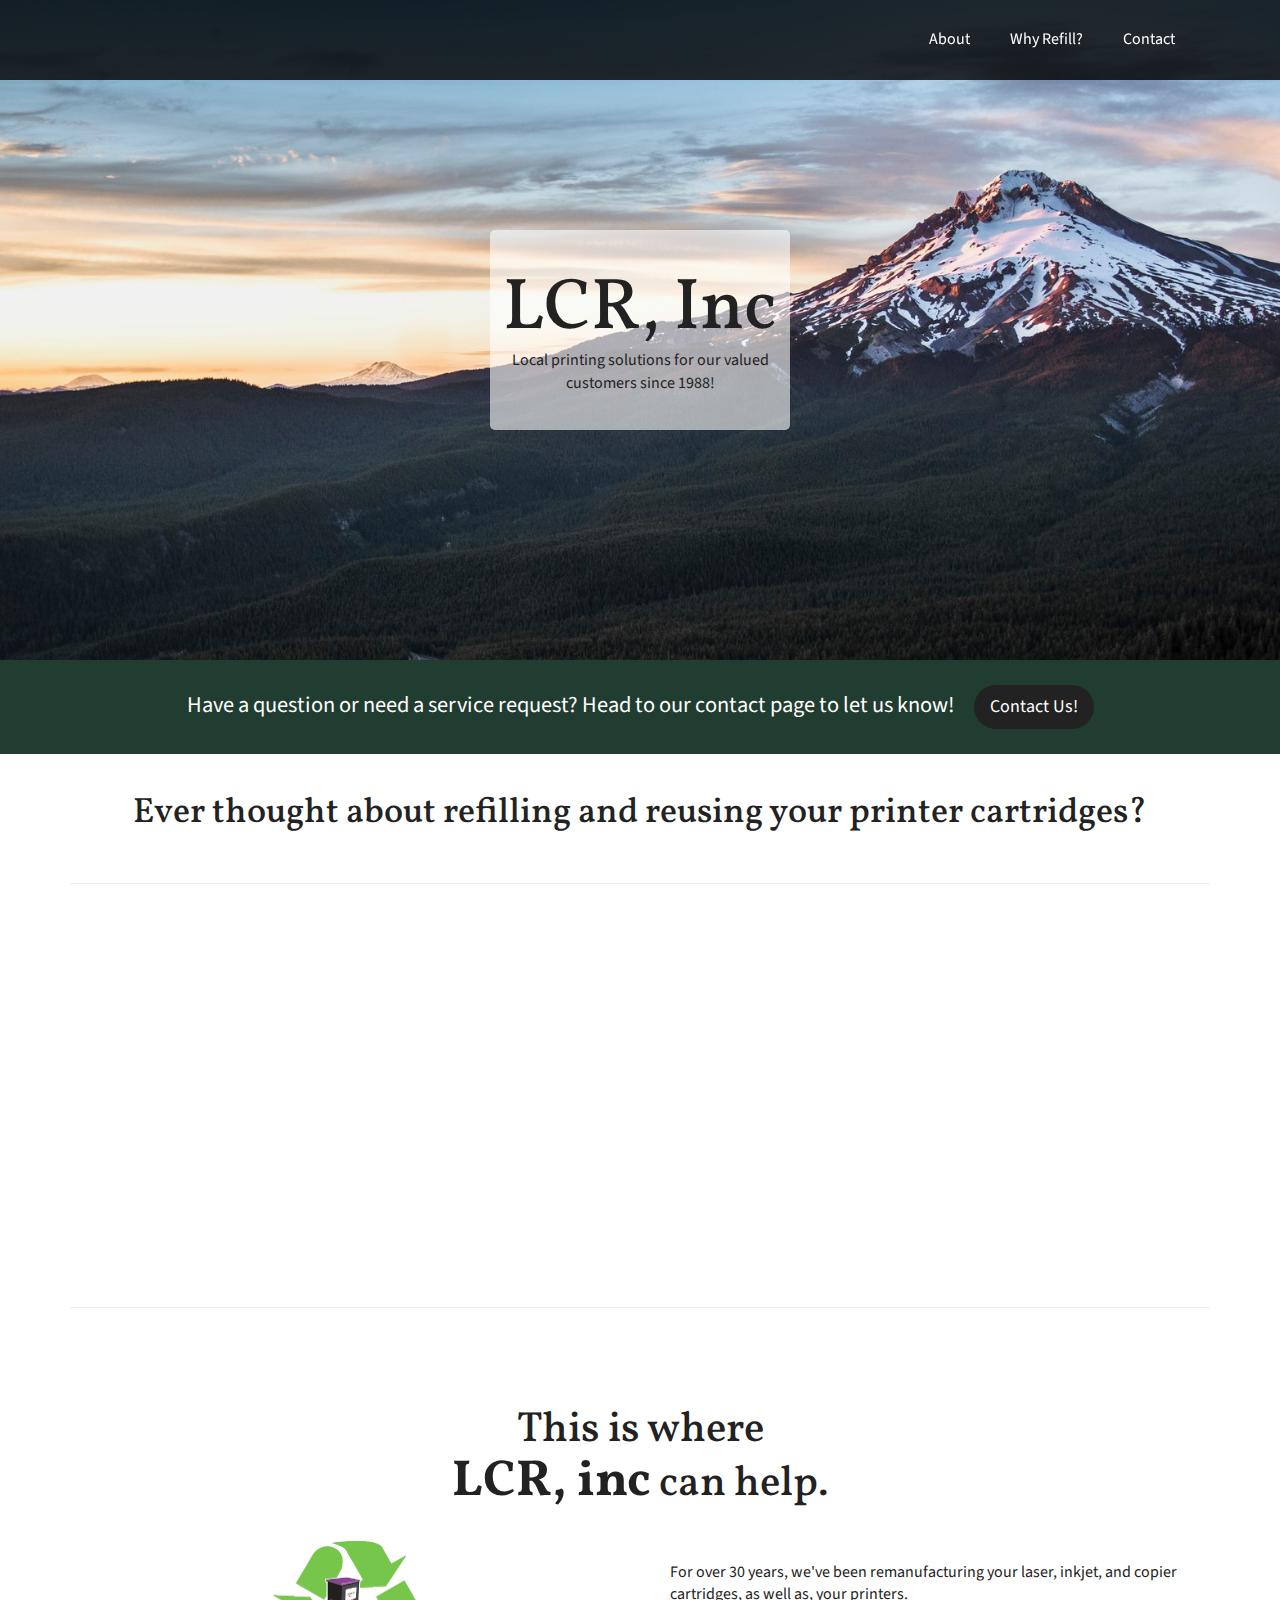
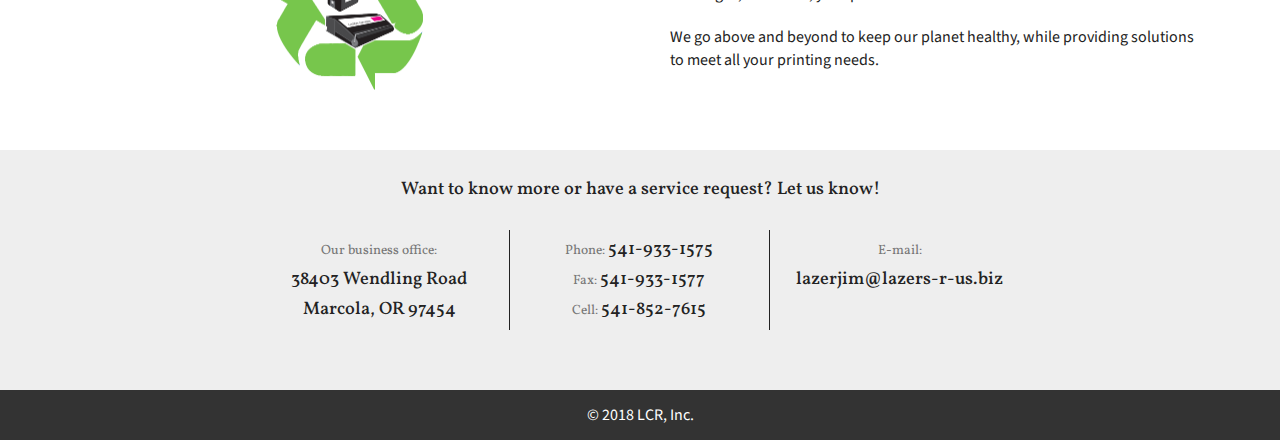
<file: index.html>
<!DOCTYPE html>
<html>
	<head>
		<meta http-equiv="Content-Type" content="text/html" charset="UTF-8">
		<meta charset="utf-8">

		<!-- for responsive development. Sets width and initial scale -->
		<meta name="viewport" content="width=device-width, initial-scale=1">

		<!-- will be updated in wordpress -->
		<meta name="description" content="">
		<meta name="author" content="">

		<!-- for browser icons (remove, if not used?) -->
		<link rel="icon" href="assets/img/recycling.png">

		<title>LCR, Inc. | Lazers R Us</title>

		<!-- Bootstrap Core CSS - CDN -->
		<!-- Latest compiled and minified CSS -->
		<link rel="stylesheet" href="https://maxcdn.bootstrapcdn.com/bootstrap/3.3.7/css/bootstrap.min.css" integrity="sha384-BVYiiSIFeK1dGmJRAkycuHAHRg32OmUcww7on3RYdg4Va+PmSTsz/K68vbdEjh4u" crossorigin="anonymous">

		<!-- My Custom CSS -->
	  <!-- <link rel="stylesheet" type="text/css" href="css/normalize2.css"> -->
		<link rel="stylesheet" type="text/css" href="assets/css/style.css">

		<!-- Google Fonts -->
		<link href="https://fonts.googleapis.com/css?family=Vollkorn:400,700" rel="stylesheet">
		<link href="https://fonts.googleapis.com/css?family=Source+Sans+Pro:400,700" rel="stylesheet">



		<!-- IE Support
		=============================================================================== -->
		<!-- HTML5 shiv and Respond.js IE8 support of HTML5 elements and media queries -->

		<!-- [if lt 9]>
		<script src="https://oss.maxcdn.com/html5shiv/3.7.2/html5shiv.min.js"></script>
		<script src="https://oss.maxcdn.com/respond/1.4.2/respond.min.js"></script>
		<![endif] -->
	</head>
<body>

		<!-- HEADER
		=============================================================================== -->
		<header class="site-header" role="banner">

			<!-- NAV
			=============================================================================== -->
			<div class="navbar-wrapper">
				<div class="navbar navbar-inverse" id="navbar" role="navigation">
					<div class="container">
						<div class=" navbar-header col-sm-3">
							<button type="button" class="navbar-toggle" data-toggle="collapse" data-target=".navbar-collapse">
								<span class="sr-only">Toggle navigation</span>
								<span class="icon-bar"></span>
								<span class="icon-bar"></span>
								<span class="icon-bar"></span>
							</button> <!-- navbar-toggle -->
							</h1><a class="navbar-brand" href="#">LCR, inc</a></h1>
						</div> <!-- .navbar-header -->
						<div class="navbar-collapse collapse">
							<ul class="nav navbar-nav navbar-right" id="nav-links">
								<li><a href="about.html">About</a></li>
								<li><a href="why.html">Why Refill?</a></li>
								<li><a href="contact.html">Contact</a></li>
							</ul> <!-- .nav -->
						</div> <!-- .navbar-collapse -->	
					</div> <!-- .container -->
				</div> <!-- .navbar -->	
		  </div> <!-- .container -->
		</header> <!-- .site-header -->



		<!-- HERO
		=============================================================================== -->
		<section id="hero" data-type="background" data-speed="3">
			<div id="header-wrap">
				<h1 id="hero-title">LCR, Inc</h1>
				<p id="hero-motto">Local printing solutions for our valued customers since 1988!</p>
			</div> <!-- #header-wrap -->
			
		</section>

		<section id="contact-stripe">
			<div class="container">
				<div class="row">
					<p>Have a question or need a service request? Head to our contact page to let us know!<a class="btn btn-lg btn-primary" href="contact.html">Contact Us!</a></p>
				</div> <!-- .row -->
			</div> <!-- .container -->
		</section> <!-- #contact -->


		<!-- MAIN
		=============================================================================== -->
		<main>

			<!-- REFILL
			=============================================================================== -->
			<section id="refill">
				<div class="container">	
					<div class="row">
						<div class="col-sm-12">
							<h2>Ever thought about refilling and reusing your printer cartridges?</h2>
						</div> <!-- end col -->
					</div> <!-- .row -->
					<hr>
					<div class="row">
						<div class="col-sm-6 animation-element slide-left">
							<img src="assets/img/toner02.png">
						</div> <!-- end col -->
						<div class="col-sm-6">
							<p class="animation-element slide-right">Not sure how to do it yourself?</p>
							<p class="animation-element slide-right">Is helping the planet important to you?</p>
							<p class="animation-element slide-right">Looking to save money?</p>
							<p class="animation-element slide-right">Want to support a local, small business?</p>
						</div> <!-- end col -->
					</div> <!-- .row -->
					<hr>
				</div> <!-- .container -->
			</section> <!-- #refill -->

			<!-- BIO
			=============================================================================== -->
			<section id="bio">
				<div class="container">
					<div class="row">
						<div class="col-xs-12 lead">
							<h2>This is where <br/><span>LCR, inc</span> can help.</h2>
						</div> <!-- .lead -->
						<div class="col-xs-12 col-sm-6">
							<img src="assets/img/recycling.png">
						</div>
						<div class="container col-xs-12 col-sm-6">
							<div class="col-xs-12">
								<p>For over 30 years, we've been remanufacturing your laser, inkjet, and copier cartridges, as well as, your printers.</p>
							</div>	<!-- .bio-container -->
							<div class="col-xs-12">
								<p>We go above and beyond to keep our planet healthy, while providing solutions to meet all your printing needs.</p>
							</div>	<!-- .bio-container -->
						</div>
					</div> <!-- .row -->
				</div> <!-- .container -->
			</section> <!-- #bio -->
			
			<!-- MORE INFO
			=============================================================================== -->
			<section id="moreinfo">
				<div class="container">
					<div class="row">
						<div class="col-xs-10 col-xs-offset-1 col-sm-8 col-sm-offset-2">
							<h4>Want to know more or have a service request? Let us know!</h4>
							<div class="row contact-info">
								<div class="col-sm-4">
									<h4><small>Our business office:</small></h4>
									<h4>38403 Wendling Road</h4>
									<h4>Marcola, OR 97454</h4>
								</div> <!-- .col -->
								<div class="col-sm-4">
									<h4><small>Phone: </small>541-933-1575</h4>
									<h4><small>Fax: </small>541-933-1577</h4>
									<h4><small>Cell: </small>541-852-7615</h4>
								</div> <!-- .col -->
								<div class="col-sm-4">
									<h4><small>E-mail: </small></h4>
									<h4>lazerjim@lazers-r-us.biz</h4>
								</div> <!-- .col -->
							</div> <!-- .row -->
						</div>
					</div> <!-- .row -->
				</div> <!-- .container -->
			</section> <!-- #moreinfo -->
		</main>



		<!-- FOOTER
		=============================================================================== -->
		<footer>
			<div class="container">
				<div class="row">
					<div class="col-xs-12">
						<p>&copy; 2018 LCR, Inc.</p>
					</div>
				</div> <!-- .row -->
			</div> <!-- .container -->
		</footer>


	<script src="https://maxcdn.bootstrapcdn.com/bootstrap/3.3.7/js/bootstrap.min.js" integrity="sha384-JZR6Spejh4U02d8jOt6vLEHfe/JQGiRRSQQxSfFWpi1MquVdAyjUar5+76PVCmYl" crossorigin="anonymous"></script>
	<script
  src="http://code.jquery.com/jquery-3.3.1.min.js"
  integrity="sha256-FgpCb/KJQlLNfOu91ta32o/NMZxltwRo8QtmkMRdAu8="
  crossorigin="anonymous"></script>
	<script src="assets/js/bootstrap.min.js"></script>
  <script type="text/javascript" src="assets/js/main.js"></script>

</body>
</html>
</file>
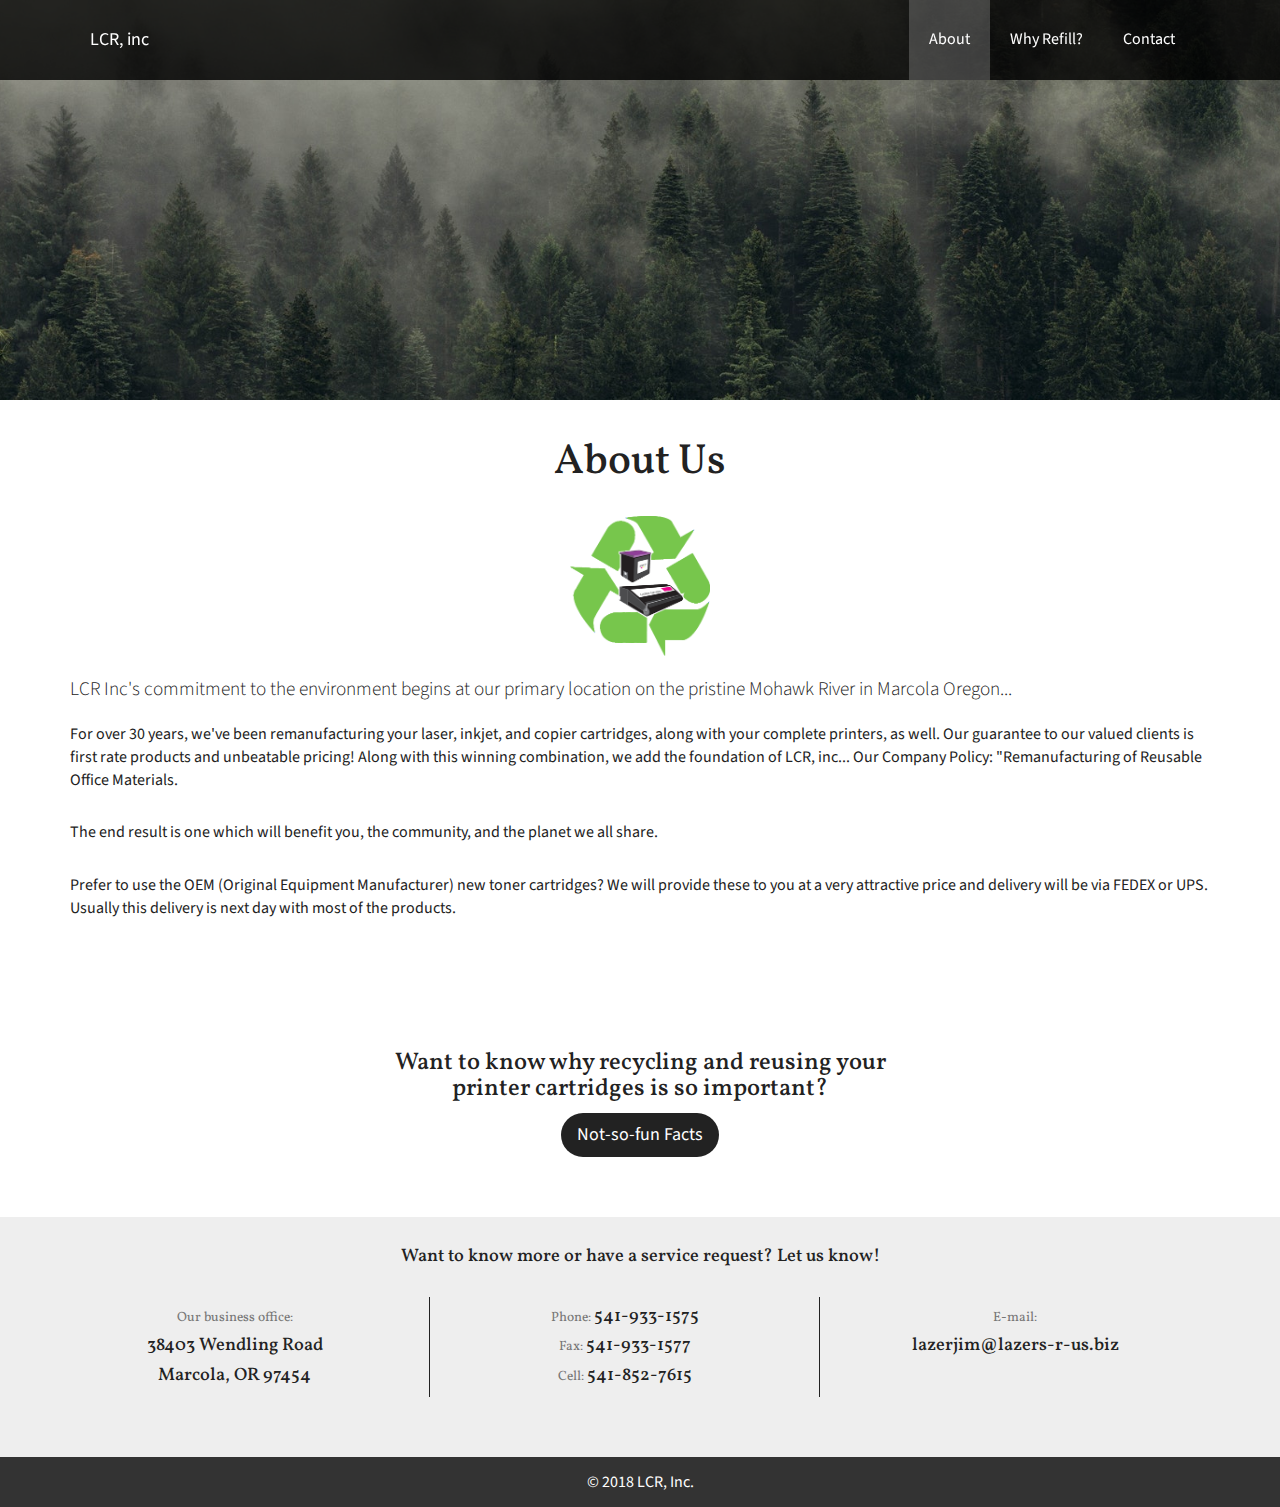
<file: about.html>
<!DOCTYPE html>
<html>
	<head>
		<meta http-equiv="Content-Type" content="text/html" charset="UTF-8">
		<meta charset="utf-8">

		<!-- for responsive development. Sets width and initial scale -->
		<meta name="viewport" content="width=device-width, initial-scale=1">

		<!-- will be updated in wordpress -->
		<meta name="description" content="">
		<meta name="author" content="">

		<!-- for browser icons (remove, if not used?) -->
		<link rel="icon" href="assets/img/recycling.png">

		<title>LCR, Inc. | Lazers R Us</title>

		<!-- Bootstrap Core CSS - CDN -->
		<!-- Latest compiled and minified CSS -->
		<link rel="stylesheet" href="https://maxcdn.bootstrapcdn.com/bootstrap/3.3.7/css/bootstrap.min.css" integrity="sha384-BVYiiSIFeK1dGmJRAkycuHAHRg32OmUcww7on3RYdg4Va+PmSTsz/K68vbdEjh4u" crossorigin="anonymous">

		<!-- My Custom CSS -->
	  <!-- <link rel="stylesheet" type="text/css" href="css/normalize2.css"> -->
		<link rel="stylesheet" type="text/css" href="assets/css/style.css">

		<!-- Google Fonts -->
		<link href="https://fonts.googleapis.com/css?family=Vollkorn:400,700" rel="stylesheet">
		<link href="https://fonts.googleapis.com/css?family=Source+Sans+Pro:400,700" rel="stylesheet">



		<!-- IE Support
		=============================================================================== -->
		<!-- HTML5 shiv and Respond.js IE8 support of HTML5 elements and media queries -->

		<!-- [if lt 9]>
		<script src="https://oss.maxcdn.com/html5shiv/3.7.2/html5shiv.min.js"></script>
		<script src="https://oss.maxcdn.com/respond/1.4.2/respond.min.js"></script>
		<![endif] -->
	</head>
<body>

		<!-- HEADER
		=============================================================================== -->
		<header class="site-header alt-page" role="banner">

			<!-- NAV
			=============================================================================== -->
			<div class="navbar-wrapper">
				<div class="navbar navbar-inverse" id="navbar" role="navigation">
					<div class="container">
						<div class=" navbar-header col-sm-3">
							<button type="button" class="navbar-toggle" data-toggle="collapse" data-target=".navbar-collapse">
								<span class="sr-only">Toggle navigation</span>
								<span class="icon-bar"></span>
								<span class="icon-bar"></span>
								<span class="icon-bar"></span>
							</button> <!-- navbar-toggle -->
							</h1><a class="navbar-brand" href="index.html">LCR, inc</a></h1>
						</div> <!-- .navbar-header -->
						<div class="navbar-collapse collapse">
							<ul class="nav navbar-nav navbar-right" id="nav-links">
								<li class="active"><a href="about.html">About</a></li>
								<li><a href="why.html">Why Refill?</a></li>
								<li><a href="contact.html">Contact</a></li>
							</ul> <!-- .nav -->
						</div> <!-- .navbar-collapse -->	
					</div> <!-- .container -->
				</div> <!-- .navbar -->	
		  </div> <!-- .container -->
		</header> <!-- .site-header -->



		<!-- HERO
		=============================================================================== -->
		<section class="alt-page-default" id="hero" data-type="background" data-speed="3">			
		</section>



		<!-- BIO
		=============================================================================== -->
		<section id="about">
			<div class="container">
				<div class="row">
					<div class="col-xs-12 lead">
						<h2>About Us</h2>
					</div> <!-- .lead -->
					<img src="assets/img/recycling.png">
					<div class="col-xs-12">
						<p class="lead">LCR Inc's commitment to the environment begins at our primary location on the pristine Mohawk River in Marcola Oregon...</p>
						<p>For over 30 years, we've been remanufacturing your laser, inkjet, and copier cartridges, along with your complete printers, as well. Our guarantee to our valued clients is first rate products and unbeatable pricing! Along with this winning combination, we add the foundation of LCR, inc... Our Company Policy: "Remanufacturing of Reusable Office Materials.</p>
						<p>The end result is one which will benefit you, the community, and the planet we all share.</p>
						<p>Prefer to use the OEM (Original Equipment Manufacturer) new toner cartridges? We will provide these to you at a very attractive price and delivery will be via FEDEX or UPS. Usually this delivery is next day with most of the products.</p>
					</div>	<!-- .bio-container -->
				</div> <!-- .row -->
			</div> <!-- .container -->
			</section> <!-- #bio -->

			
			<!-- FUN FACTS
			=============================================================================== -->
			<section id="funfacts">
				<div class="container">
					<div class="row">
						<div class="col-xs-12 col-sm-6 col-sm-offset-3 fact-container">
							<h3>Want to know why recycling and reusing your printer cartridges is so important?</h3>
							<a class="btn btn-success btn-lg" href="why.html">Not-so-fun Facts</a>
						</div> <!-- .fact-container -->
					</div> <!-- .row -->
				</div> <!-- .container -->
			</section> <!-- #facts -->
			
			<!-- MORE INFO
			=============================================================================== -->
			<section id="moreinfo">
				<div class="container">
					<div class="row">
						<div class="col-xs-10 col-xs-offset-1 col-sm-8 col-sm-offset-2">
							<h4>Want to know more or have a service request? Let us know!</h4>
						</div>
						<div class="row col-xs-12 contact-info">
							<div class="col-sm-4">
								<h4><small>Our business office:</small></h4>
								<h4>38403 Wendling Road</h4>
								<h4>Marcola, OR 97454</h4>
							</div> <!-- .col -->
							<div class="col-sm-4">
								<h4><small>Phone: </small>541-933-1575</h4>
								<h4><small>Fax: </small>541-933-1577</h4>
								<h4><small>Cell: </small>541-852-7615</h4>
							</div> <!-- .col -->
							<div class="col-sm-4">
								<h4><small>E-mail: </small></h4>
								<h4>lazerjim@lazers-r-us.biz</h4>
							</div> <!-- .col -->
						</div> <!-- .row -->
					</div> <!-- .row -->
				</div> <!-- .container -->
			</section> <!-- #moreinfo -->

		</main>


		<!-- FOOTER
		=============================================================================== -->
		<footer>
			<div class="container">
				<div class="row">
					<div class="col-xs-12">
						<p>&copy; 2018 LCR, Inc.</p>
					</div>
				</div> <!-- .row -->
			</div> <!-- .container -->
		</footer>


	<script src="https://maxcdn.bootstrapcdn.com/bootstrap/3.3.7/js/bootstrap.min.js" integrity="sha384-JZR6Spejh4U02d8jOt6vLEHfe/JQGiRRSQQxSfFWpi1MquVdAyjUar5+76PVCmYl" crossorigin="anonymous"></script>
	<script
  src="http://code.jquery.com/jquery-3.3.1.min.js"
  integrity="sha256-FgpCb/KJQlLNfOu91ta32o/NMZxltwRo8QtmkMRdAu8="
  crossorigin="anonymous"></script>
	<script src="assets/js/bootstrap.min.js"></script>
  <script type="text/javascript" src="assets/js/main.js"></script>

</body>
</html>
</file>
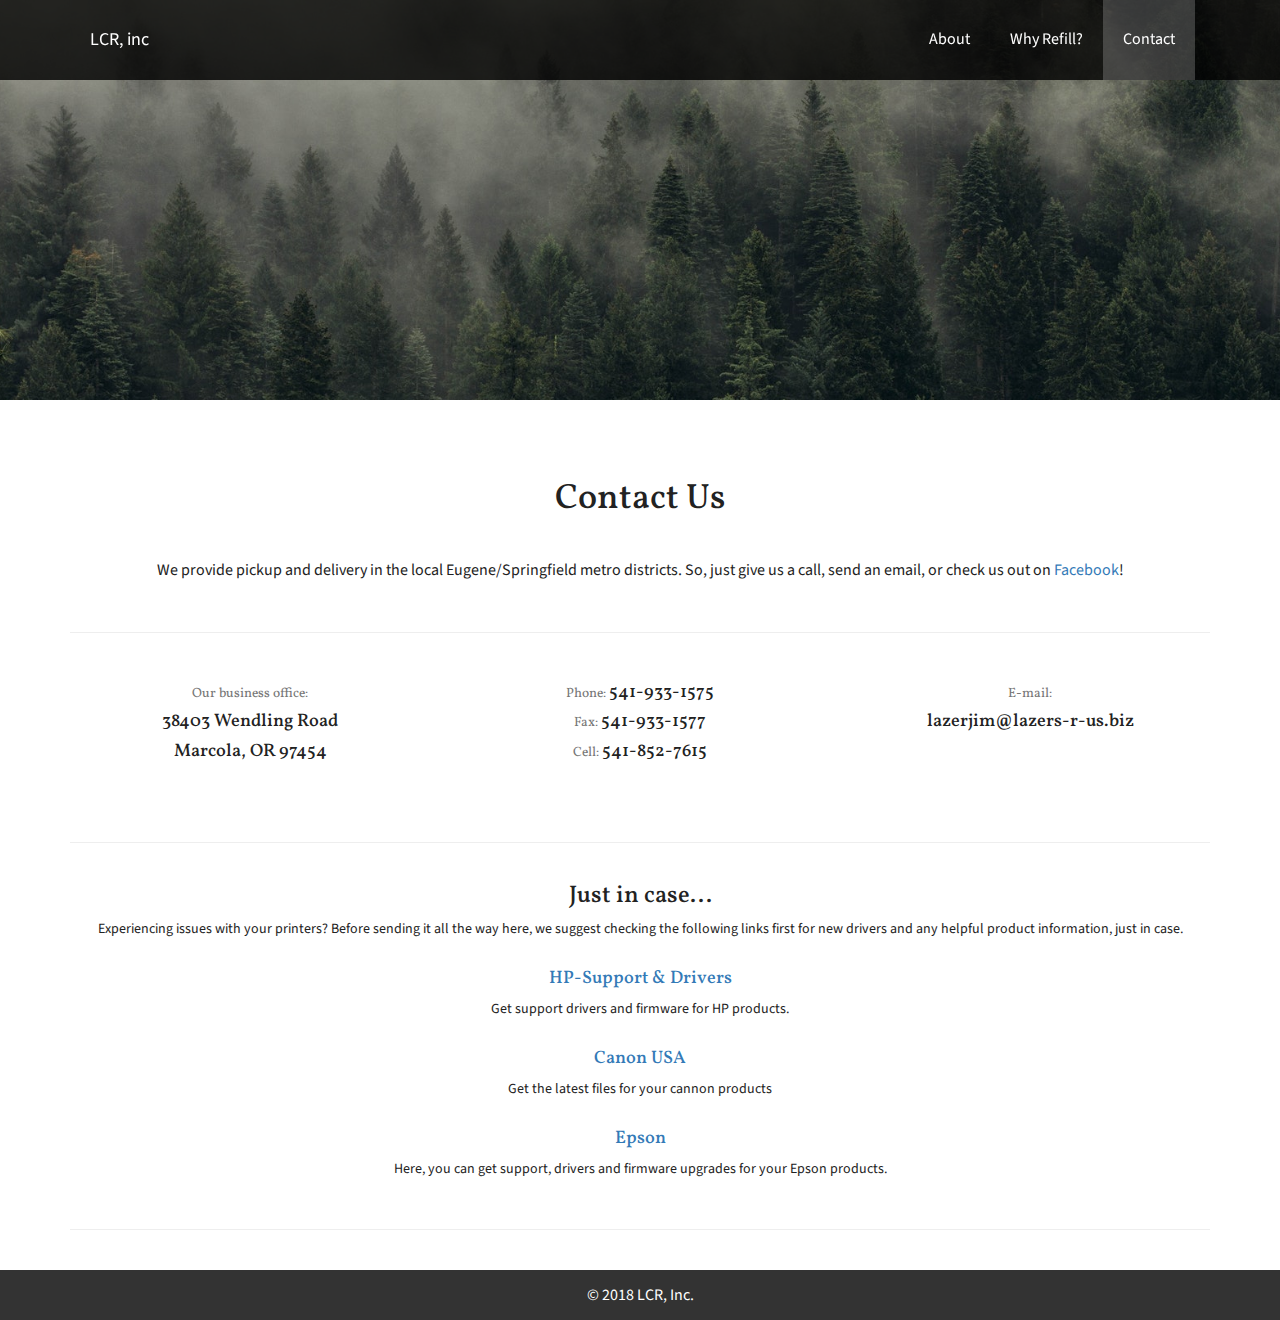
<file: contact.html>
<!DOCTYPE html>
<html>
	<head>
		<meta http-equiv="Content-Type" content="text/html" charset="UTF-8">
		<meta charset="utf-8">

		<!-- for responsive development. Sets width and initial scale -->
		<meta name="viewport" content="width=device-width, initial-scale=1">

		<!-- will be updated in wordpress -->
		<meta name="description" content="">
		<meta name="author" content="">

		<!-- for browser icons (remove, if not used?) -->
		<link rel="icon" href="assets/img/recycling.png">

		<title>LCR, Inc. | Lazers R Us</title>

		<!-- Bootstrap Core CSS - CDN -->
		<!-- Latest compiled and minified CSS -->
		<link rel="stylesheet" href="https://maxcdn.bootstrapcdn.com/bootstrap/3.3.7/css/bootstrap.min.css" integrity="sha384-BVYiiSIFeK1dGmJRAkycuHAHRg32OmUcww7on3RYdg4Va+PmSTsz/K68vbdEjh4u" crossorigin="anonymous">

		<!-- My Custom CSS -->
	  <!-- <link rel="stylesheet" type="text/css" href="css/normalize2.css"> -->
		<link rel="stylesheet" type="text/css" href="assets/css/style.css">

		<!-- Google Fonts -->
		<link href="https://fonts.googleapis.com/css?family=Vollkorn:400,700" rel="stylesheet">
		<link href="https://fonts.googleapis.com/css?family=Source+Sans+Pro:400,700" rel="stylesheet">



		<!-- IE Support
		=============================================================================== -->
		<!-- HTML5 shiv and Respond.js IE8 support of HTML5 elements and media queries -->

		<!-- [if lt 9]>
		<script src="https://oss.maxcdn.com/html5shiv/3.7.2/html5shiv.min.js"></script>
		<script src="https://oss.maxcdn.com/respond/1.4.2/respond.min.js"></script>
		<![endif] -->
	</head>
<body>

		<!-- HEADER
		=============================================================================== -->
		<header class="site-header alt-page" role="banner">

			<!-- NAV
			=============================================================================== -->
			<div class="navbar-wrapper">
				<div class="navbar navbar-inverse" id="navbar" role="navigation">
					<div class="container">
						<div class=" navbar-header col-sm-3">
							<button type="button" class="navbar-toggle" data-toggle="collapse" data-target=".navbar-collapse">
								<span class="sr-only">Toggle navigation</span>
								<span class="icon-bar"></span>
								<span class="icon-bar"></span>
								<span class="icon-bar"></span>
							</button> <!-- navbar-toggle -->
							</h1><a class="navbar-brand" href="index.html">LCR, inc</a></h1>
						</div> <!-- .navbar-header -->
						<div class="navbar-collapse collapse">
							<ul class="nav navbar-nav navbar-right" id="nav-links">
								<li><a href="about.html">About</a></li>
								<li><a href="why.html">Why Refill?</a></li>
								<li class="active"><a href="contact.html">Contact</a></li>
							</ul> <!-- .nav -->
						</div> <!-- .navbar-collapse -->	
					</div> <!-- .container -->
				</div> <!-- .navbar -->	
		  </div> <!-- .container -->
		</header> <!-- .site-header -->



		<!-- HERO
		=============================================================================== -->
		<section class="alt-page-default" id="hero" data-type="background" data-speed="3">			
		</section>


		<!-- CONTACT
		=============================================================================== -->
		<section id="contact">
			<div class="container">
				<div class="row">
					<h2>Contact Us</h2>
					<p>We provide pickup and delivery in the local Eugene/Springfield metro districts. So, just give us a call, send an email, or check us out on <a href="https://www.facebook.com/LCR-Inc-271827056163950/">Facebook</a>!</p>
				</div> <!-- .row -->
				<hr>
				<div class="row contact-info">
					<div class="col-sm-4">
						<h4><small>Our business office:</small></h4>
						<h4>38403 Wendling Road</h4>
						<h4>Marcola, OR 97454</h4>
					</div> <!-- .col -->
					<div class="col-sm-4">
						<h4><small>Phone: </small>541-933-1575</h4>
						<h4><small>Fax: </small>541-933-1577</h4>
						<h4><small>Cell: </small>541-852-7615</h4>
					</div> <!-- .col -->
					<div class="col-sm-4">
						<h4><small>E-mail: </small></h4>
						<h4>lazerjim@lazers-r-us.biz</h4>
					</div> <!-- .col -->
				</div> <!-- .row -->
				<hr>
				<div class="row helpful">
					<h3>Just in case...</h3>
					<p>Experiencing issues with your printers? Before sending it all the way here, we suggest checking the following links first for new drivers and any helpful product information, just in case.</p>
					<div class="helpful-link">
						<h4><a href="http://welcome.hp.com/country/us/en/support_task.html">HP-Support &amp; Drivers</a></h4>
						<p>Get support drivers and firmware for HP products.</p>
					</div>
					<div class="helpful-link">
						<h4><a href="http://www.usa.canon.com/opd/controller?act=OPDDownloadIndexAct">Canon USA</a></h4>
						<p>Get the latest files for your cannon products</p>
					</div>
					<div class="helpful-link">
						<h4><a href="http://www.epson.com/cgi-bin/Store/support/SupportIndex.jsp">Epson</a></h4>
						<p>Here, you can get support, drivers and firmware upgrades for your Epson products.</p>
					</div>
				</div>
				<hr>
			</div> <!-- .container -->
		</section> <!-- #contact -->

		<!-- FOOTER
		=============================================================================== -->
		<footer>
			<div class="container">
				<div class="row">
					<div class="col-xs-12">
						<p>&copy; 2018 LCR, Inc.</p>
					</div>
				</div> <!-- .row -->
			</div> <!-- .container -->
		</footer>


	<script src="https://maxcdn.bootstrapcdn.com/bootstrap/3.3.7/js/bootstrap.min.js" integrity="sha384-JZR6Spejh4U02d8jOt6vLEHfe/JQGiRRSQQxSfFWpi1MquVdAyjUar5+76PVCmYl" crossorigin="anonymous"></script>
	<script
  src="http://code.jquery.com/jquery-3.3.1.min.js"
  integrity="sha256-FgpCb/KJQlLNfOu91ta32o/NMZxltwRo8QtmkMRdAu8="
  crossorigin="anonymous"></script>
	<script src="assets/js/bootstrap.min.js"></script>
  <script type="text/javascript" src="assets/js/main.js"></script>

</body>
</html>
</file>
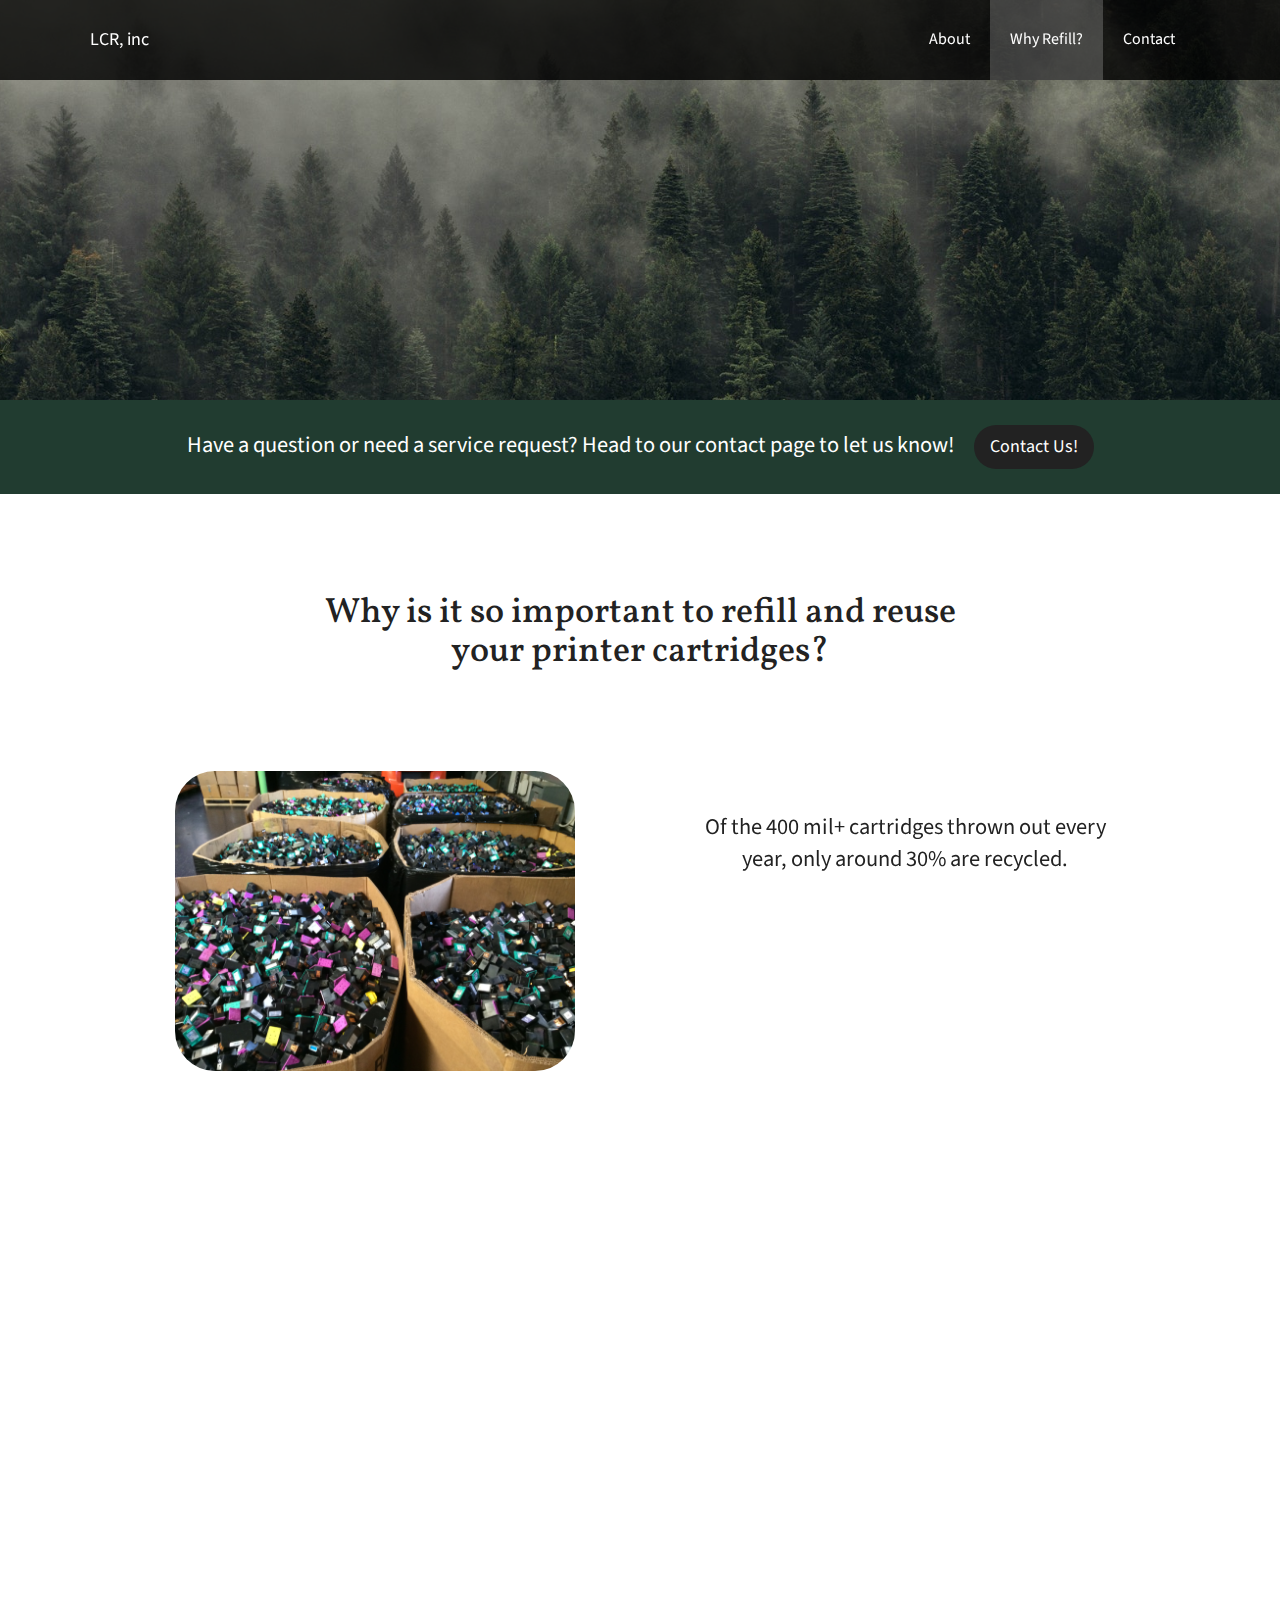
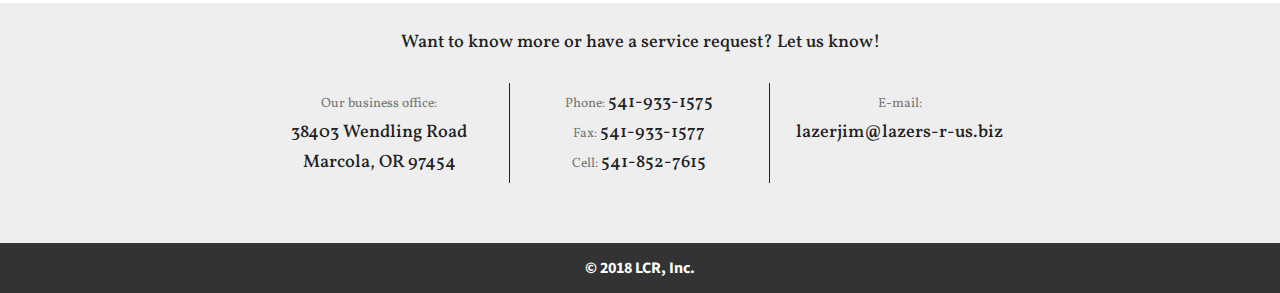
<file: why.html>
<!DOCTYPE html>
<html>
	<head>
		<meta http-equiv="Content-Type" content="text/html" charset="UTF-8">
		<meta charset="utf-8">

		<!-- for responsive development. Sets width and initial scale -->
		<meta name="viewport" content="width=device-width, initial-scale=1">

		<!-- will be updated in wordpress -->
		<meta name="description" content="">
		<meta name="author" content="">

		<!-- for browser icons (remove, if not used?) -->
		<link rel="icon" href="assets/img/recycling.png">

		<title>LCR, Inc. | Lazers R Us</title>

		<!-- Bootstrap Core CSS - CDN -->
		<!-- Latest compiled and minified CSS -->
		<link rel="stylesheet" href="https://maxcdn.bootstrapcdn.com/bootstrap/3.3.7/css/bootstrap.min.css" integrity="sha384-BVYiiSIFeK1dGmJRAkycuHAHRg32OmUcww7on3RYdg4Va+PmSTsz/K68vbdEjh4u" crossorigin="anonymous">

		<!-- My Custom CSS -->
	  <!-- <link rel="stylesheet" type="text/css" href="css/normalize2.css"> -->
		<link rel="stylesheet" type="text/css" href="assets/css/style.css">

		<!-- Google Fonts -->
		<link href="https://fonts.googleapis.com/css?family=Vollkorn:400,700" rel="stylesheet">
		<link href="https://fonts.googleapis.com/css?family=Source+Sans+Pro:400,700" rel="stylesheet">



		<!-- IE Support
		=============================================================================== -->
		<!-- HTML5 shiv and Respond.js IE8 support of HTML5 elements and media queries -->

		<!-- [if lt 9]>
		<script src="https://oss.maxcdn.com/html5shiv/3.7.2/html5shiv.min.js"></script>
		<script src="https://oss.maxcdn.com/respond/1.4.2/respond.min.js"></script>
		<![endif] -->
	</head>
<body>

		<!-- HEADER
		=============================================================================== -->
		<header class="site-header alt-page" role="banner">

			<!-- NAV
			=============================================================================== -->
			<div class="navbar-wrapper">
				<div class="navbar navbar-inverse" id="navbar" role="navigation">
					<div class="container">
						<div class=" navbar-header col-sm-3">
							<button type="button" class="navbar-toggle" data-toggle="collapse" data-target=".navbar-collapse">
								<span class="sr-only">Toggle navigation</span>
								<span class="icon-bar"></span>
								<span class="icon-bar"></span>
								<span class="icon-bar"></span>
							</button> <!-- navbar-toggle -->
							</h1><a class="navbar-brand" href="index.html">LCR, inc</a></h1>
						</div> <!-- .navbar-header -->
						<div class="navbar-collapse collapse">
							<ul class="nav navbar-nav navbar-right" id="nav-links">
								<li><a href="about.html">About</a></li>
								<li class="active"><a href="why.html">Why Refill?</a></li>
								<li><a href="contact.html">Contact</a></li>
							</ul> <!-- .nav -->
						</div> <!-- .navbar-collapse -->	
					</div> <!-- .container -->
				</div> <!-- .navbar -->	
		  </div> <!-- .container -->
		</header> <!-- .site-header -->



		<!-- HERO
		=============================================================================== -->
		<section class="alt-page-default" id="hero" data-type="background" data-speed="3">			
		</section>

		<section id="contact-stripe">
			<div class="container">
				<div class="row">
					<p>Have a question or need a service request? Head to our contact page to let us know!<a class="btn btn-lg btn-primary" href="contact.html">Contact Us!</a></p>
				</div> <!-- .row -->
			</div> <!-- .container -->
		</section> <!-- #contact -->



		<!-- MAIN
		=============================================================================== -->
		<main>
			<!-- FACTS
			=============================================================================== -->
			<section id="facts">
				<div class="container">
					<div class="row header">
						<div class="col-xs-12 col-md-8 col-md-offset-2 fact-container">
							<h2>Why is it so important to refill and reuse your printer cartridges?</h2>
						</div> <!-- .fact-container -->
					</div> <!-- .row -->

					<div class="row">
						<div class="col-md-6 animation-element slide-up">
							<img id="img1" src="assets/img/cart-recycle.jpg">
						</div> <!-- end col -->
						<div class="col-md-6">
							<p class="animation-element slide-up">Of the 400 mil+ cartridges thrown out every year, only around 30% are recycled.</p>
							<p class="animation-element slide-up">This means about 8-10 cartridges are thrown away <strong><em>every second</em></strong>.</p>					
						</div> <!-- end col -->
					</div> <!-- .row -->

					<div class="row standalone">
						<div class="col-xs-12">	
							<p class="animation-element slide-up">Research shows, it could take up to 1,000 years for a printer cartridge to fully decompose</p>					
						</div> <!-- end col -->
					</div> <!-- .row -->
						
					<div class="row">
						<div class="col-md-6 animation-element slide-up" id="img2">
							<img src="assets/img/oil-barrels.jpg">
						</div>
						<div class="col-md-6">
							<p class="animation-element slide-up">If we were to recycle all cartridges, we could save up to 12 million gallongs of oil per year.</p>
							<p class="animation-element slide-up">Depending on the cartridge, some can be refilled and reused <br/><strong>up to 15 times!</p>						
						</div> <!-- end col -->
					</div> <!-- .row -->
				</div> <!-- .container -->
			</section> <!-- #facts -->
			
			<!-- MORE INFO
			=============================================================================== -->
			<section id="moreinfo">
				<div class="container">
					<div class="row">
						<div class="col-xs-10 col-xs-offset-1 col-sm-8 col-sm-offset-2">
							<h4>Want to know more or have a service request? Let us know!</h4>
							<div class="row contact-info">
								<div class="col-sm-4">
									<h4><small>Our business office:</small></h4>
									<h4>38403 Wendling Road</h4>
									<h4>Marcola, OR 97454</h4>
								</div> <!-- .col -->
								<div class="col-sm-4">
									<h4><small>Phone: </small>541-933-1575</h4>
									<h4><small>Fax: </small>541-933-1577</h4>
									<h4><small>Cell: </small>541-852-7615</h4>
								</div> <!-- .col -->
								<div class="col-sm-4">
									<h4><small>E-mail: </small></h4>
									<h4>lazerjim@lazers-r-us.biz</h4>
								</div> <!-- .col -->
							</div> <!-- .row -->
						</div>
					</div> <!-- .row -->
				</div> <!-- .container -->
			</section> <!-- #moreinfo -->

		</main>


		<!-- FOOTER
		=============================================================================== -->
		<footer>
			<div class="container">
				<div class="row">
					<div class="col-xs-12">
						<p>&copy; 2018 LCR, Inc.</p>
					</div>
				</div> <!-- .row -->
			</div> <!-- .container -->
		</footer>


	<script src="https://maxcdn.bootstrapcdn.com/bootstrap/3.3.7/js/bootstrap.min.js" integrity="sha384-JZR6Spejh4U02d8jOt6vLEHfe/JQGiRRSQQxSfFWpi1MquVdAyjUar5+76PVCmYl" crossorigin="anonymous"></script>
	<script
  src="http://code.jquery.com/jquery-3.3.1.min.js"
  integrity="sha256-FgpCb/KJQlLNfOu91ta32o/NMZxltwRo8QtmkMRdAu8="
  crossorigin="anonymous"></script>
	<script src="assets/js/bootstrap.min.js"></script>
  <script type="text/javascript" src="assets/js/main.js"></script>

</body>
</html>
</file>
<file: assets/css/style.css>
/* === BASE STYLES
=============================================================*/
body {
	color: #222;
	font-size: 16px;
	font-family: 'Source Sans Pro', sans-serif;
	text-align: center;
	font-weight: 400;
}


/* === GLOBAL STYLES
=============================================================*/
h1, h2, h3, h4, h5, h6 {
	-webkit-font-smoohing: antialiased;
	text-rendering: optimizeLegibility;
	font-family: 'Vollkorn', serif;
}

h1 {
	font-size: 3em;
	margin: 40px 0;
}

h2 {
	font-size: 2.2em;
}

p {
	margin: 0 0 30px;
}

.row {
	padding: 20px 0;
}

.lead {
	font-size: 1.2em;
}

.active {
	background-color: rgba(255,255,255,0.2);
}

.btn {
	background-color: #222;
	border: none;
	-webkit-border-radius: 40px;
	-moz-border-radius: 40px;
	border-radius: 40px;
	color: #fff;
}

.btn:hover {
	background-color: #18A218;
}


header.alt-page .navbar.navbar-inverse .navbar-brand {
	display: block;
}

.alt-page-default#hero {
	background: url(../img/trees.jpg) 50% 0 no-repeat fixed;
	background-size: cover;
	max-height: 400px;
}

.alt-page #nav-links li.active a {
	background-color: rgba(0,0,0,0); 
}


/* === HOME PAGE STYLES
=============================================================*/
header {
	height: auto;
	-webkit-font-smoothing: antialiased;
	text-rendering: optimizeLegibility;
}

header #navbar {
	border: none;
	position: fixed;
	min-width: 100%;
	max-width: 100%;
	z-index: 10;
	border-radius: 0;
}

header .navbar.navbar-inverse {
	background: rgba(0,0,0,0.8);
}

header .navbar-inverse .navbar-brand {
	color: #fff;
	display: none;
}

.navbar #nav-links {
	justify-content: center;
	text-align: center;
	background: rgba(0, 0, 0, 0.85);
	margin: 0;
	font-size: 1em;
	display: block;
	height: auto;
}

.navbar #nav-links li {
	border-bottom: 1px solid #777;
	padding: 5px 0
}

.navbar #nav-links li:nth-of-type(5) {
	border-bottom: none;
}

.navbar-collapse.collapse {
	padding-bottom: 20px;
}


/* === HERO STYLES
=============================================================*/
#hero {
	background: url(../img/mthood.jpg) 50% 0 no-repeat fixed;
	background-size: cover;
	padding: 0;
	height: 660px;
	display: flex;
	align-items: center;
	justify-content: center;
}

#hero #header-wrap {
	background: rgba(255,255,255,0.6);
	-webkit-border-radius: 5px;
	-moz-border-radius: 5px;
	border-radius: 5px;
	width: 300px;
	height: 200px;
	display: block;
	vertical-align: middle;
}

#hero-title {
	font-size: 72px;
	margin: 40px 0 0;
}


/* === CONTACT STRIPE STYLES
=============================================================*/
#contact-stripe {
	width: 100%;
	padding: 0;
	margin: 0;
}

#contact-stripe .container {
	width: 100%;
	margin: 0;
	padding: 0;
}

#contact-stripe .container .row {
	width: 100%;
	margin: 0;
	background-color: #213C30;
	padding: 15px;
}

#contact-stripe .container .row p {
	color: #fff;
	font-size: 1.4em;
	margin: 0;
}

#contact-stripe .container .row a {
	display: block;
	max-width: 200px;
	margin: 10px auto;
}


/* === REFILL STYLES
=============================================================*/
#refill {
	width: auto;
	max-width: 100%;
}

#refill img {
	border: 1px solid #213C30;
	-webkit-border-radius: 40px;
	-moz-border-radius: 40px;
	border-radius: 40px;
	margin: 10px auto;
	max-width: 90%; 
}

#refill p {
	font-size: 1.4em;
	color: #fff;
	background-color: #213C30;
	-webkit-border-radius: 40px;
	-moz-border-radius: 40px;
	border-radius: 40px;
	padding: 10px;
	max-width: 90%;
	margin: 20px auto;
}

#refill p:first-of-type {
	margin-top: 10px;
}



/* === BIO STYLES
=============================================================*/
#bio {
	padding-bottom: 20px; 
}

#bio .lead {
	margin-bottom: 0;
}

#bio span {
	font-size: 1.2em;
	font-weight: 700;
}

#bio img {
	max-width: 180px;
	margin: 20px 0;
	width: 100%;
}

#bio p {
	margin: 10px 0 0;
}


/* === MORE INFO STYLES
=============================================================*/
#moreinfo {
	background-color: #eeeeee;
}

#moreinfo .btn {
	background-color: #567F55;
	border: none;
	font-weight: 700;
	letter-spacing: 1px;
}

#moreinfo .btn:hover {
	background-color: #338531;
}

#moreinfo .col-sm-4 {
	margin-bottom: 20px;
}



/* === FOOTER STYLES
=============================================================*/
footer {
	height: 50px;
	background: rgba(0,0,0,0.8);
}

footer .row {
	margin: 0;
	padding: 0;
}

footer p {
	margin: 0;
	color: #fff;
	line-height: 50px;
	padding: 0;
}



/* === ABOUT PAGE STYLES
=============================================================*/
#about img {
	margin-bottom: 20px; 
	max-width: 140px;
	width: 100%
}



/* === WHY PAGE STYLES
=============================================================*/
#facts .fact-container {
	margin: 20px 0; 
}

#facts h2 {
	margin-bottom: 20px;
}

#facts img {
	-webkit-border-radius: 40px;
	-moz-border-radius: 40px;
	border-radius: 40px;
	margin: 0 auto;
	max-width: 100%;
}

#facts p {
	margin: 40px auto;
	font-size: 1.4em;
}

#facts .row {
	padding-bottom: 0;
}

#facts .standalone {
	margin: 0 auto;
	padding: 0;
}


/* === CONTACT PAGE STYLES
=============================================================*/
#contact {
	padding: 20px;
}

#contact h2 {
	margin: 40px auto;
}

#contact .helpful {
	font-size: .875em;
	padding-bottom: 0;
	padding-top: 0;
}

#contact .helpful p,
#contact .col-sm-4 {
	margin: 0 0 30px;
}

#contact p {
	margin: 0 0 10px;
}

#contact a {
	text-decoration: none;
}


/* === ANIMATION STYLES
=============================================================*/
/*animation element*/

 .animation-element {
  opacity: 0;
  position: relative;
  z-index: 2;
}

/*animation element sliding from left*/

.animation-element.slide-left {
  opacity: 0;
  -moz-transition: all 500ms linear;
  -webkit-transition: all 500ms linear;
  -o-transition: all 500ms linear;
  transition: all 500ms linear;
  -moz-transform: translate3d(-20px, 0px, 0px);
  -webkit-transform: translate3d(-20px, 0px, 0px);
  -o-transform: translate(-20px, 0px);
  -ms-transform: translate(-20px, 0px);
  transform: translate3d(-20px, 0px, 0px);
}

.animation-element.slide-left.in-view {
  opacity: 1;
  -moz-transform: translate3d(0px, 0px, 0px);
  -webkit-transform: translate3d(0px, 0px, 0px);
  -o-transform: translate(0px, 0px);
  -ms-transform: translate(0px, 0px);
  transform: translate3d(0px, 0px, 0px);
}
/*animation slide left*/

/*animation element sliding from right*/

.animation-element.slide-right {
  opacity: 0;
  -moz-transition: all 500ms linear;
  -webkit-transition: all 500ms linear;
  -o-transition: all 500ms linear;
  transition: all 500ms linear;
  -moz-transform: translate3d(20px, 0px, 0px);
  -webkit-transform: translate3d(20px, 0px, 0px);
  -o-transform: translate(20px, 0px);
  -ms-transform: translate(20px, 0px);
  transform: translate3d(20px, 0px, 0px);
}

.animation-element.slide-right.in-view {
  opacity: 1;
  -moz-transform: translate3d(0px, 0px, 0px);
  -webkit-transform: translate3d(0px, 0px, 0px);
  -o-transform: translate(0px, 0px);
  -ms-transform: translate(0px, 0px);
  transform: translate3d(0px, 0px, 0px);
}
/*animation slide right*/

/*animation element sliding up*/

.animation-element.slide-up {
  opacity: 0;
  -moz-transition: all 500ms linear;
  -webkit-transition: all 500ms linear;
  -o-transition: all 500ms linear;
  transition: all 500ms linear;
  -moz-transform: translate3d(0px, 40px, 0px);
  -webkit-transform: translate3d(0px, 40px, 0px);
  -o-transform: translate(0px, 40px);
  -ms-transform: translate(0px, 40px);
  transform: translate3d(0px, 40px, 0px);
}

.animation-element.slide-up.in-view {
  opacity: 1;
  -moz-transform: translate3d(0px, 0px, 0px);
  -webkit-transform: translate3d(0px, 0px, 0px);
  -o-transform: translate(0px, 0px);
  -ms-transform: translate(0px, 0px);
  transform: translate3d(0px, 0px, 0px);
}
/*animation slide up*/


/* === MEDIA QUERIES - Tablet
=============================================================*/
@media screen and ( min-width: 768px ) {
	/*Navbar*/
	.navbar .container,
	.navbar-collapse.collapse {
		height: 80px;
	}

	.navbar #nav-links {
		background-color: rgba(0,0,0,0);
		height: 80px;
	}

	.navbar #nav-links li {
		border-bottom: none;
		height: 80px;
		padding: 0;
	}

	.navbar .navbar-brand,
	.navbar #nav-links a {
		height: 80px;
		line-height: 79px;
		padding: 0 20px;
		color: #fff;
	}

	/*Bio*/
	#bio {
		padding: 40px 0;
	}

	#bio h2 {
		padding-bottom: 20px;
	}

	#bio img {
		margin: 0;
		width: 100%;
		max-width: 150px;
	}

	#bio p {
		display: inline-block;
		text-align: left;
	}

	#bio p:first-of-type {
		margin-top: 20px;
	}

	#moreinfo .col-sm-4 {
		border-right: 1px solid #222;
		height: 100px;
	}

	#moreinfo .col-sm-4:nth-of-type(3) {
		border-right: none;
}


/* === MEDIA QUERIES - Desktop
=============================================================*/
@media screen and ( min-width: 940px ) {

	#contact-stripe .container .row a {
		display: inline-block;
		margin-left: 20px; 
	}

	#about .row p{
		text-align: left;
	}

	#funfacts {
		margin: 40px auto;
	}

	.fact-container {
		float: none;
	}

	#facts .row {
		margin: 40px;
	}

	#facts .fact-container {
		margin: 40px auto;
	}

	#facts p {
		margin: 40px;
	}

	#facts img {
		height: 100%;
		max-height: 300px;
	}

	#facts #img2 {
		float: right;
	}

	/*animation element sliding from left*/

	.animation-element.slide-left {
	  opacity: 0;
	  -moz-transition: all 800ms linear;
	  -webkit-transition: all 800ms linear;
	  -o-transition: all 800ms linear;
	  transition: all 800ms linear;
	  -moz-transform: translate3d(-100px, 0px, 0px);
	  -webkit-transform: translate3d(-100px, 0px, 0px);
	  -o-transform: translate(-100px, 0px);
	  -ms-transform: translate(-100px, 0px);
	  transform: translate3d(-100px, 0px, 0px);
	}

	.animation-element.slide-left.in-view {
	  opacity: 1;
	  -moz-transform: translate3d(0px, 0px, 0px);
	  -webkit-transform: translate3d(0px, 0px, 0px);
	  -o-transform: translate(0px, 0px);
	  -ms-transform: translate(0px, 0px);
	  transform: translate3d(0px, 0px, 0px);
	}
	/*animation slide from left*/

	/*animation element sliding left*/

	.animation-element.slide-right {
	  opacity: 0;
	  -moz-transition: all 800ms linear;
	  -webkit-transition: all 800ms linear;
	  -o-transition: all 800ms linear;
	  transition: all 800ms linear;
	  -moz-transform: translate3d(100px, 0px, 0px);
	  -webkit-transform: translate3d(100px, 0px, 0px);
	  -o-transform: translate(100px, 0px);
	  -ms-transform: translate(100px, 0px);
	  transform: translate3d(100px, 0px, 0px);
	}

	.animation-element.slide-right.in-view {
	  opacity: 1;
	  -moz-transform: translate3d(0px, 0px, 0px);
	  -webkit-transform: translate3d(0px, 0px, 0px);
	  -o-transform: translate(0px, 0px);
	  -ms-transform: translate(0px, 0px);
	  transform: translate3d(0px, 0px, 0px);
	}
	/*animation slide left*/
}
</file>
